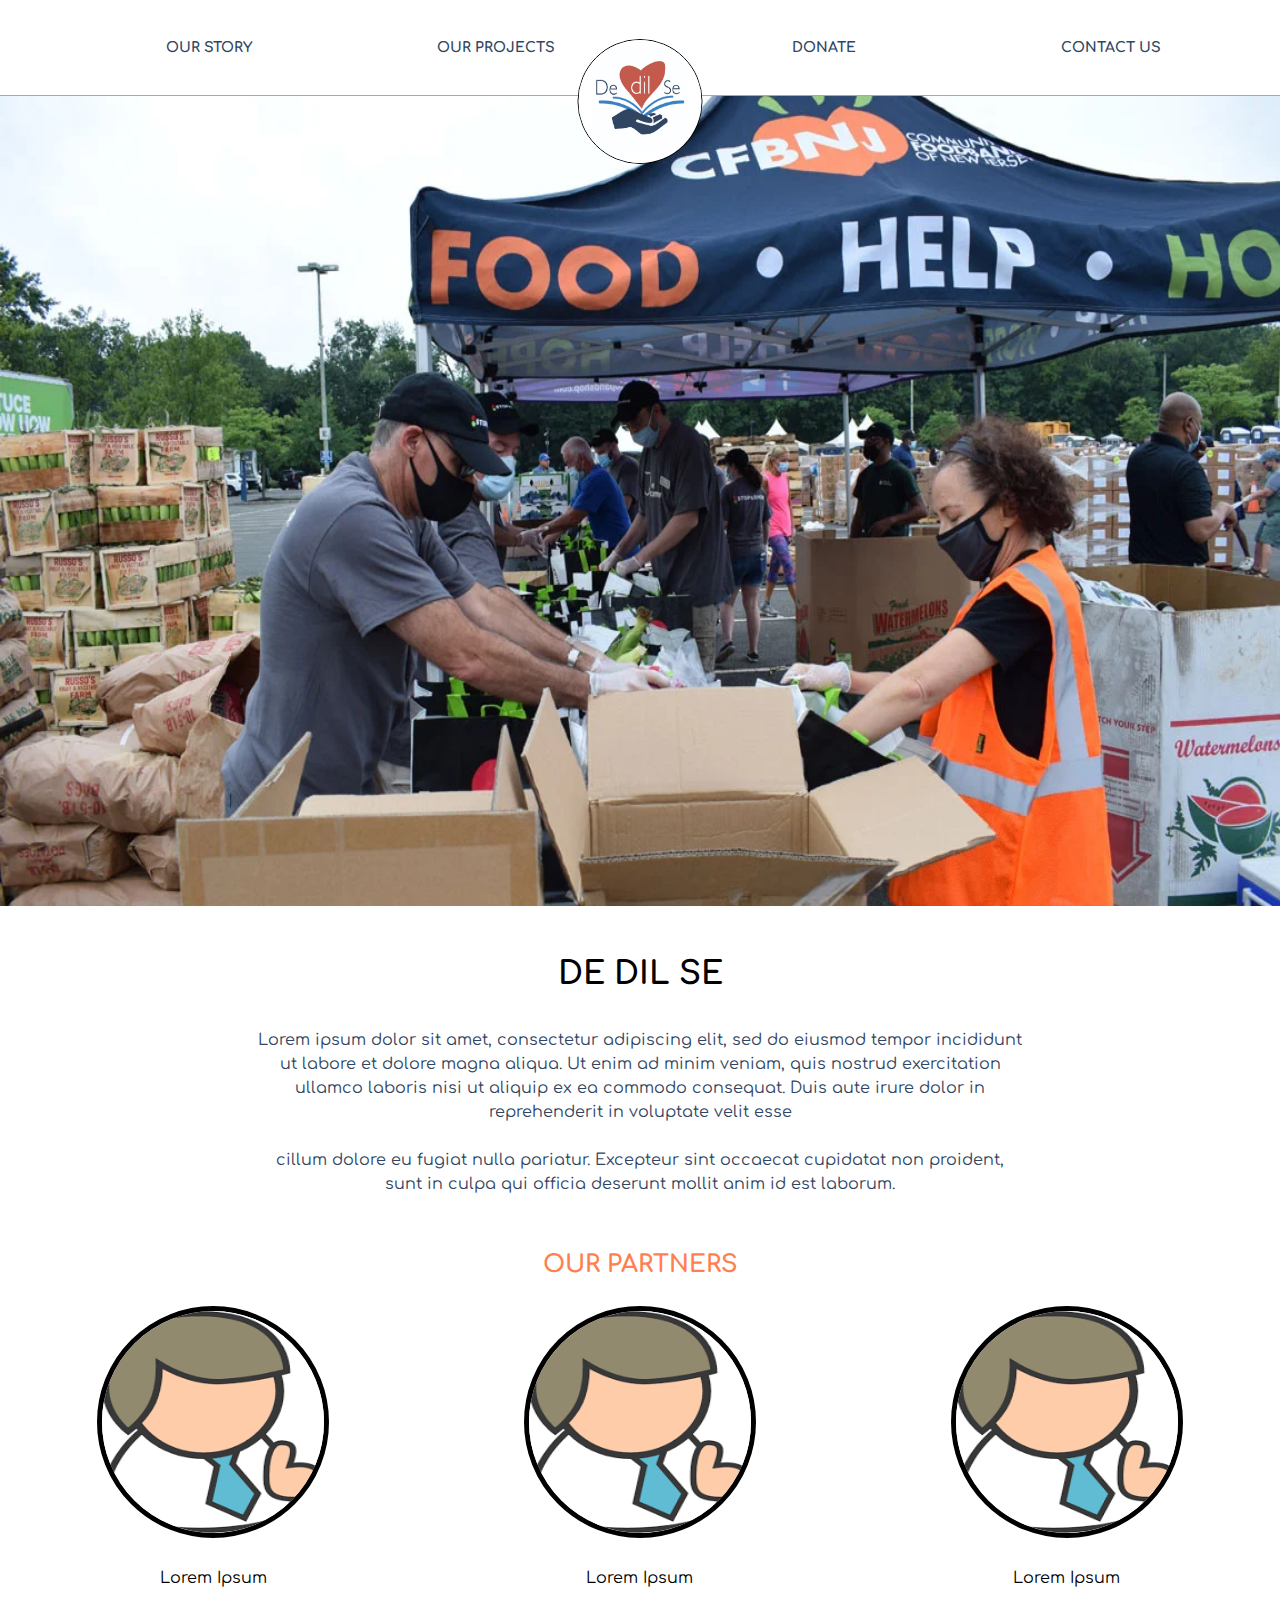
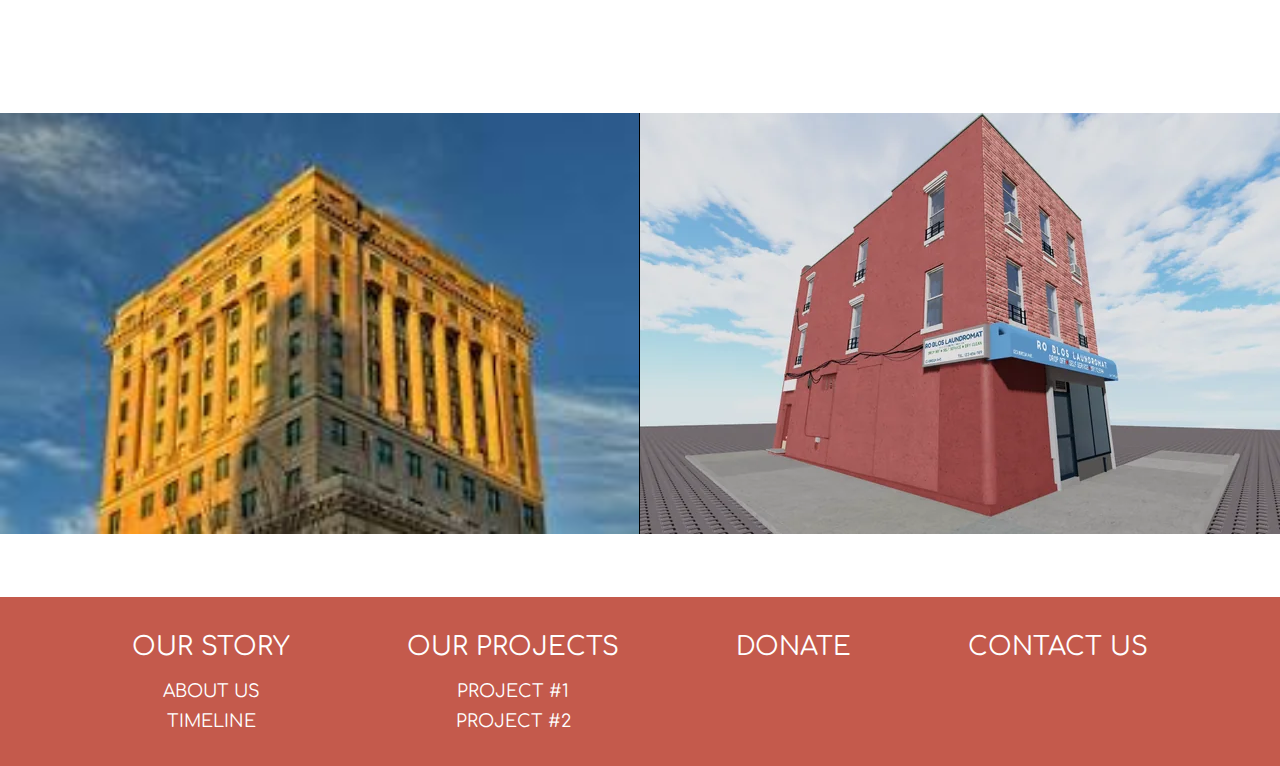
<file: index.html>
<!DOCTYPE html>
<html lang="en">

<head>
    <meta charset="UTF-8">
    <meta name="viewport" content="width=device-width, initial-scale=1.0">
    <link rel="preconnect" href="https://fonts.googleapis.com">
    <link rel="preconnect" href="https://fonts.gstatic.com" crossorigin>
    <link href="https://fonts.googleapis.com/css2?family=Comfortaa&display=swap" rel="stylesheet">
    
    <link rel="stylesheet" href="./styles/index.css">
    <link rel="stylesheet" href="./styles/nav.css">
    
    <title>De Dil Se</title>
</head>

<body>
    <nav>
        <ul class="topLeft">
            <li><a href="ourStory.html" class="ourStory">OUR STORY</a></li>
            <div class="dropdown">
                <a href="ourStory.html">ABOUT US</a>
                <a href="timeline.html">TIMELINE</a>
            </div>
            <li><a href="ourProjects.html">OUR PROJECTS</a></li>
        </ul>
        <img class="logo" src="img/dedilseLogo.png" alt="De Dil Se Logo">
        <ul class="topRight">
            <li><a href="donate.html">DONATE</a></li>
            <li><a href="contactUs.html">CONTACT US</a></li>
        </ul>
    </nav>

    <img src="./img/Community-Foodbank-of-New-Jersey-distribution.webp" id="navImg"
        alt="Community Food Bank Distribution" class="headerImg">

    <div id="dedilse">
        <h1 class="centeredText">DE DIL SE</h1>
        <!-- Add breaks given text -->
        <p class="dedilseInnerText">
            Lorem ipsum dolor sit amet, consectetur adipiscing elit, sed do eiusmod tempor incididunt ut labore et dolore magna
        aliqua. Ut enim ad minim veniam, quis nostrud exercitation ullamco laboris nisi ut aliquip ex ea commodo consequat. Duis
        aute irure dolor in reprehenderit in voluptate velit esse <br/><br/>cillum dolore eu fugiat nulla pariatur. Excepteur sint
        occaecat cupidatat non proident, sunt in culpa qui officia deserunt mollit anim id est laborum.
        </p>
    </div>
    <h2 class="centeredText" id="ourpartnerstext">OUR PARTNERS</h2>
    <div id="ourpartners">
        <div id="partner1">
            <img src="./img/partner.png" alt="partner1">
            <p id="partner1tag" class="partnertag">Lorem Ipsum</p>
        </div>
        <div id="partner2">
            <img src="./img/partner.png" alt="partner2">
            <p id="partner2tag" class="partnertag">Lorem Ipsum</p>
        </div>
        <div id="partner3">
            <img src="./img/partner.png" alt="partner1">
            <p id="partner3tag" class="partnertag">Lorem Ipsum</p>
        </div>
    </div>

    <div id="imgBar">
        <img src="./img/r1.jpeg" alt="Some image1" class="randomImg">
        <img src="./img/r2.webp" alt="Some image2" class="randomImg">
    </div>

    <footer>
        <ul class="bottom-links">
            <li>
                <a href="ourStory.html">OUR STORY</a>
                <a href="ourStory.html" class="bottom-footer bottom-footer-1">ABOUT US</a>
                <a href="timeline.html" class="bottom-footer">TIMELINE</a>
            </li>
            <li>
                <a href="ourProjects.html">OUR PROJECTS</a>
                <a href="ourProjects.html#p1" class="bottom-footer bottom-footer-1">PROJECT #1</a>
                <a href="ourProjects.html#p2" class="bottom-footer">PROJECT #2</a>
            </li>
            <li><a href="donate.html">DONATE</a></li>
            <li><a href="contactUs.html">CONTACT US</a></li>
        </ul>
    </footer>

    <script src="./scripts/nav.js"></script>
</body>

</html>
</file>
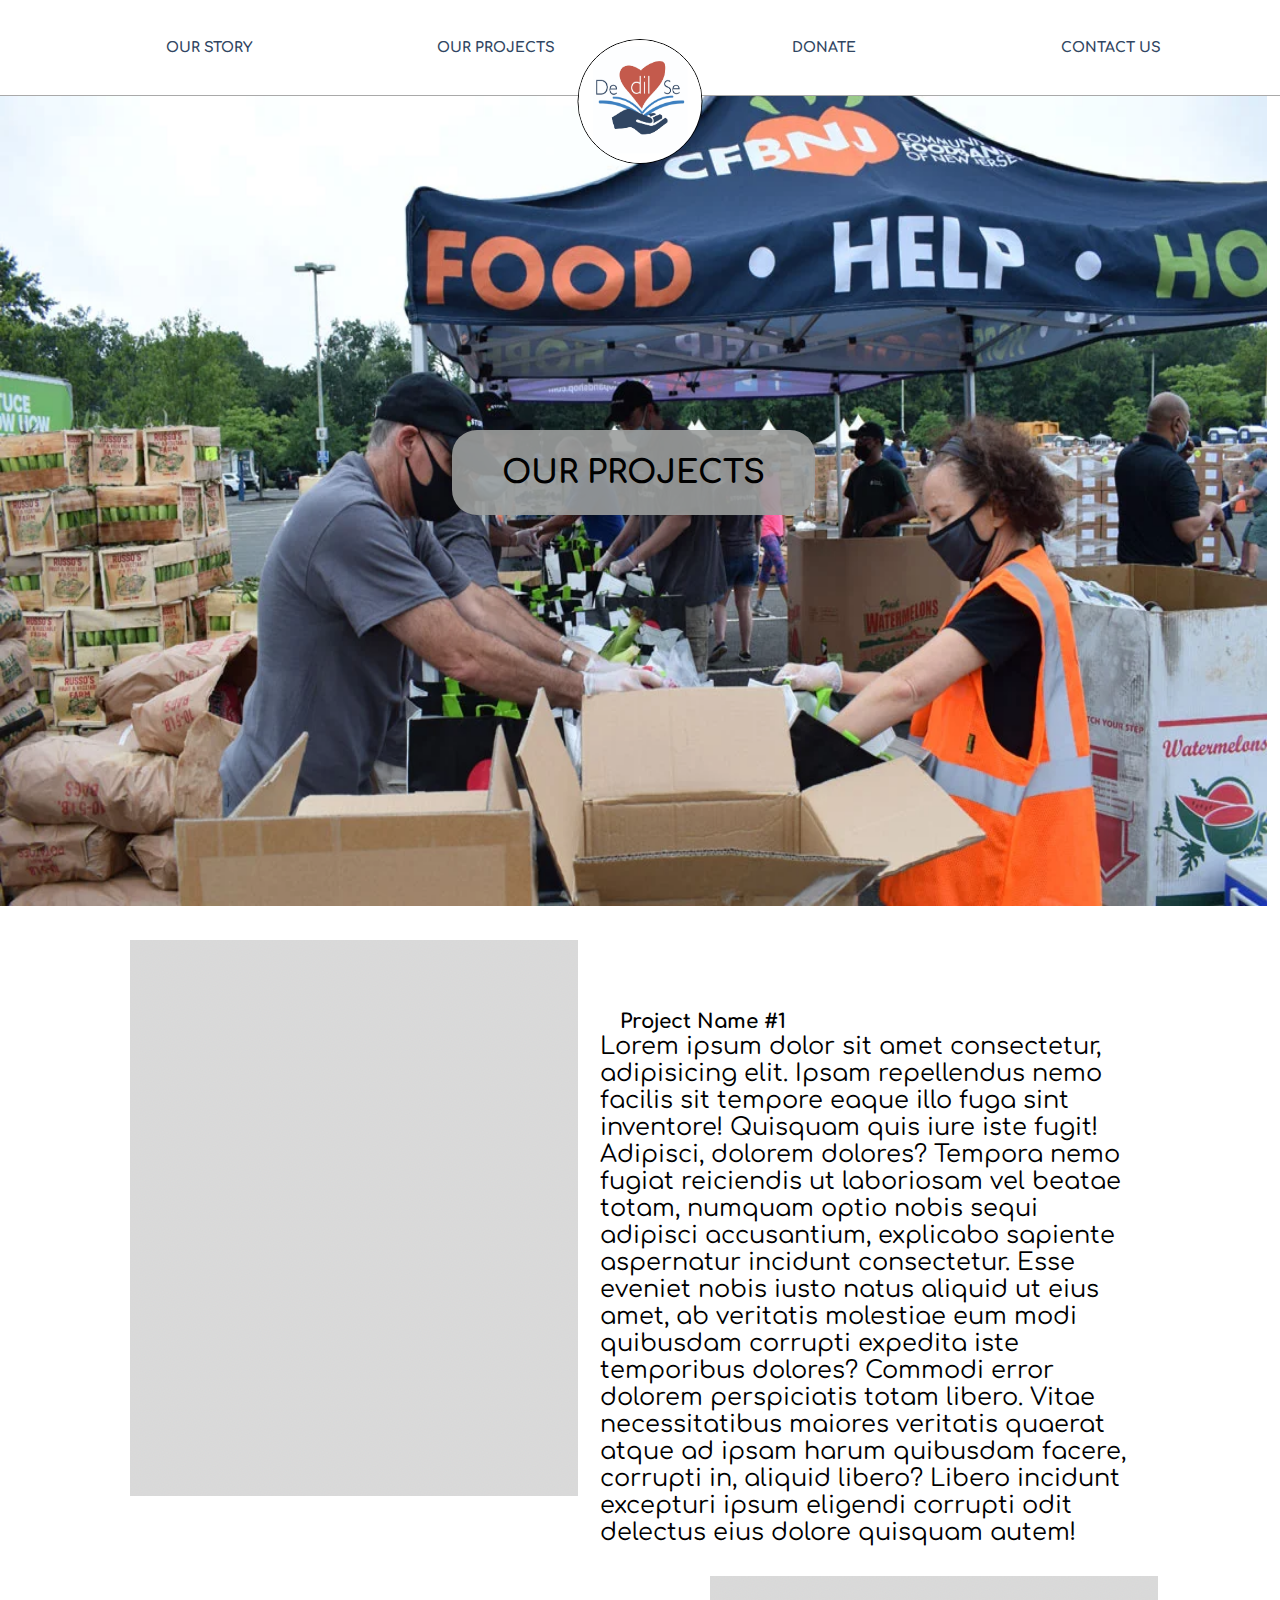
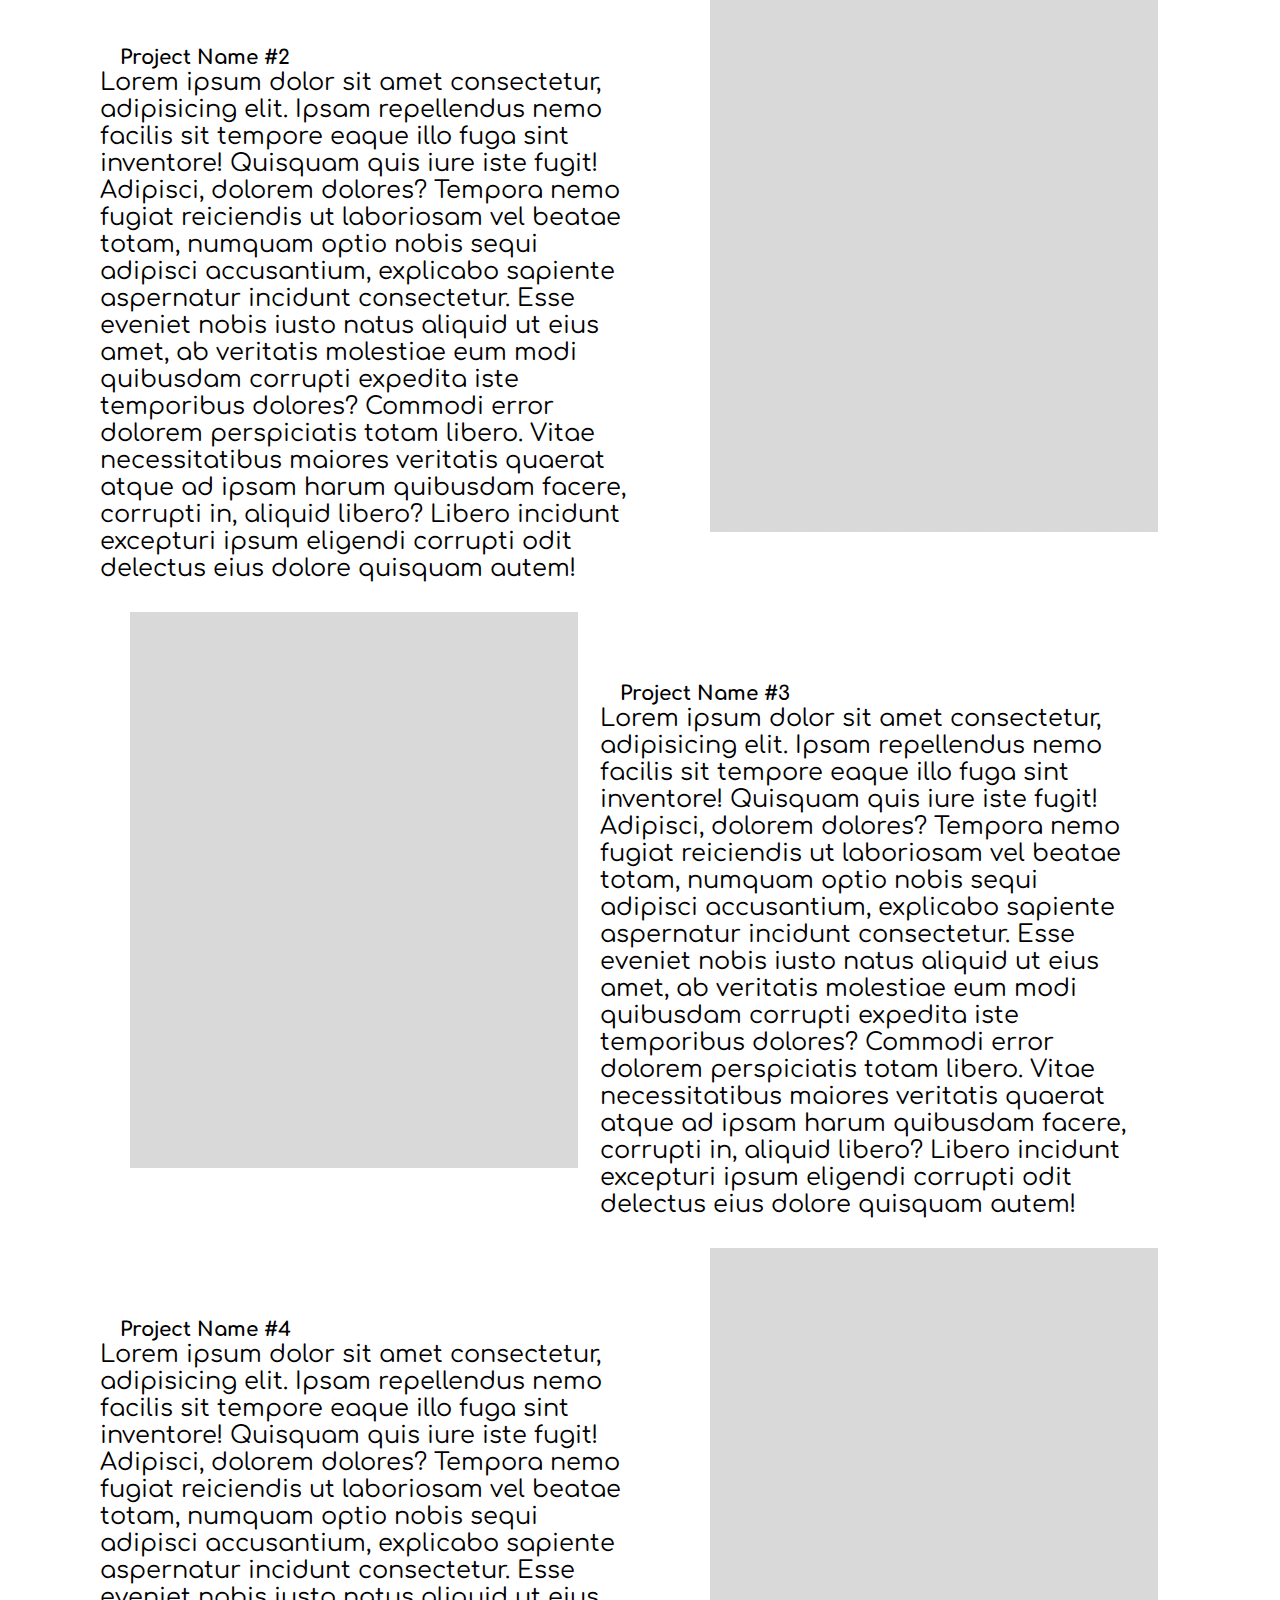
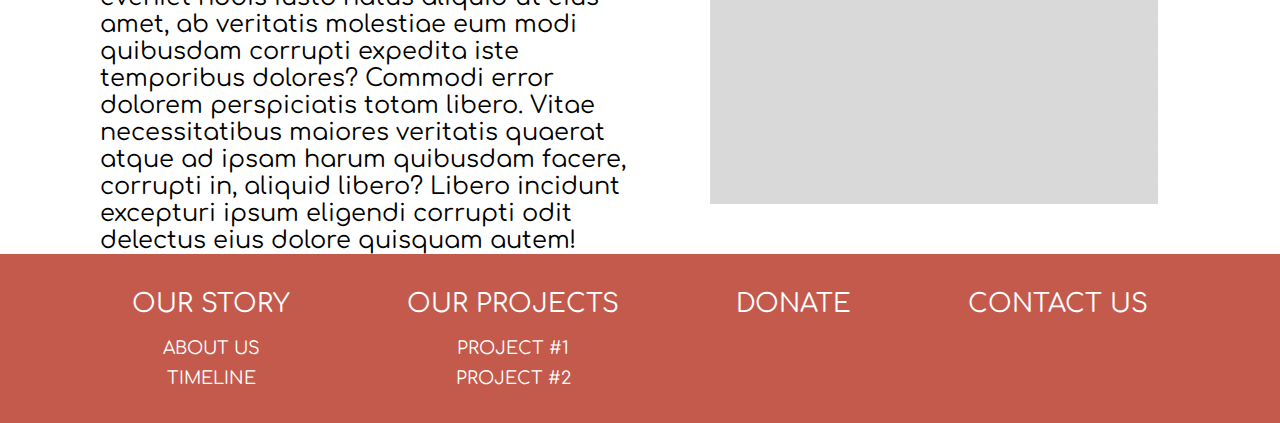
<file: ourProjects.html>
<!DOCTYPE html>
<html lang="en">
<head>
    <meta charset="UTF-8">
    <meta name="viewport" content="width=device-width, initial-scale=1.0">
    <title>Our Projects</title>

    <link rel="preconnect" href="https://fonts.googleapis.com">
    <link rel="preconnect" href="https://fonts.gstatic.com" crossorigin>

    <link href="https://fonts.googleapis.com/css2?family=Comfortaa&display=swap" rel="stylesheet">
    <link rel="stylesheet" href="./styles/ourProjects.css">
    <link rel="stylesheet" href="./styles/ourStory.css">
    <link rel="stylesheet" href="./styles/nav.css">
</head>
<body>
    <nav>
        <ul class="topLeft">
            <li><a href="ourStory.html" class="ourStory">OUR STORY</a></li>
            <div class="dropdown">
                <a href="ourStory.html">ABOUT US</a>
                <a href="timeline.html">TIMELINE</a>
            </div>
            <li><a href="ourProjects.html">OUR PROJECTS</a></li>
        </ul>
        <img class="logo" src="img/dedilseLogo.png" alt="De Dil Se Logo">
        <ul class="topRight">
            <li><a href="donate.html">DONATE</a></li>
            <li><a href="contactUs.html">CONTACT US</a></li>
        </ul>
    </nav>

    <img src="./img/Community-Foodbank-of-New-Jersey-distribution.webp" id="navImg"
        alt="Community Food Bank Distribution" class="headerImg">
    
    <div class="imgText">
        <h1>OUR PROJECTS</h1>
    </div>
    

    <div class="row" id="p1">
        <div class="">
            <div class="img imgLeft">
                <img class="responsive-img" src="img/sample.png"> 
            </div>
        </div>
        <div class="">
            <div class="project-desc">
                <h5>Project Name #1</h5>
                <p>Lorem ipsum dolor sit amet consectetur, adipisicing elit. Ipsam repellendus nemo facilis sit tempore eaque illo fuga sint inventore! Quisquam quis iure iste fugit! Adipisci, dolorem dolores? Tempora nemo fugiat reiciendis ut laboriosam vel beatae totam, numquam optio nobis sequi adipisci accusantium, explicabo sapiente aspernatur incidunt consectetur. Esse eveniet nobis iusto natus aliquid ut eius amet, ab veritatis molestiae eum modi quibusdam corrupti expedita iste temporibus dolores? Commodi error dolorem perspiciatis totam libero. Vitae necessitatibus maiores veritatis quaerat atque ad ipsam harum quibusdam facere, corrupti in, aliquid libero? Libero incidunt excepturi ipsum eligendi corrupti odit delectus eius dolore quisquam autem!</p>  
            </div>
        </div>  
    </div>
    <div class="row" id="p2">
        
        <div class="">
            <div class="project-desc">
                <h5>Project Name #2</h5>
                <p>Lorem ipsum dolor sit amet consectetur, adipisicing elit. Ipsam repellendus nemo facilis sit tempore eaque illo fuga sint inventore! Quisquam quis iure iste fugit! Adipisci, dolorem dolores? Tempora nemo fugiat reiciendis ut laboriosam vel beatae totam, numquam optio nobis sequi adipisci accusantium, explicabo sapiente aspernatur incidunt consectetur. Esse eveniet nobis iusto natus aliquid ut eius amet, ab veritatis molestiae eum modi quibusdam corrupti expedita iste temporibus dolores? Commodi error dolorem perspiciatis totam libero. Vitae necessitatibus maiores veritatis quaerat atque ad ipsam harum quibusdam facere, corrupti in, aliquid libero? Libero incidunt excepturi ipsum eligendi corrupti odit delectus eius dolore quisquam autem!</p>  
            </div>
        </div>
        <div class="">
            <div class="img">
                <img class="responsive-img" src="img/sample.png"> 
            </div>
        </div> 
    </div>
    <div class="row" id="p3">
        <div class="">
            <div class="img imgLeft">
                <img class="responsive-img" src="img/sample.png"> 
            </div>
        </div>
        <div class="">
            <div class="project-desc">
                <h5>Project Name #3</h5>
                <p>Lorem ipsum dolor sit amet consectetur, adipisicing elit. Ipsam repellendus nemo facilis sit tempore eaque illo fuga sint inventore! Quisquam quis iure iste fugit! Adipisci, dolorem dolores? Tempora nemo fugiat reiciendis ut laboriosam vel beatae totam, numquam optio nobis sequi adipisci accusantium, explicabo sapiente aspernatur incidunt consectetur. Esse eveniet nobis iusto natus aliquid ut eius amet, ab veritatis molestiae eum modi quibusdam corrupti expedita iste temporibus dolores? Commodi error dolorem perspiciatis totam libero. Vitae necessitatibus maiores veritatis quaerat atque ad ipsam harum quibusdam facere, corrupti in, aliquid libero? Libero incidunt excepturi ipsum eligendi corrupti odit delectus eius dolore quisquam autem!</p>  
            </div>
        </div>  
    </div>
    <div class="row" id="p4">
        <div class="">
            <div class="project-desc">
                <h5>Project Name #4</h5>
                <p>Lorem ipsum dolor sit amet consectetur, adipisicing elit. Ipsam repellendus nemo facilis sit tempore eaque illo fuga sint inventore! Quisquam quis iure iste fugit! Adipisci, dolorem dolores? Tempora nemo fugiat reiciendis ut laboriosam vel beatae totam, numquam optio nobis sequi adipisci accusantium, explicabo sapiente aspernatur incidunt consectetur. Esse eveniet nobis iusto natus aliquid ut eius amet, ab veritatis molestiae eum modi quibusdam corrupti expedita iste temporibus dolores? Commodi error dolorem perspiciatis totam libero. Vitae necessitatibus maiores veritatis quaerat atque ad ipsam harum quibusdam facere, corrupti in, aliquid libero? Libero incidunt excepturi ipsum eligendi corrupti odit delectus eius dolore quisquam autem!</p>  
            </div>
        </div>  
        <div class="">
            <div class="img">
                <img class="responsive-img" src="img/sample.png"> 
            </div>
        </div>
        
    </div>
    

    <footer>
        <ul class="bottom-links">
            <li>
                <a href="ourStory.html">OUR STORY</a>
                <a href="ourStory.html" class="bottom-footer bottom-footer-1">ABOUT US</a>
                <a href="timeline.html" class="bottom-footer">TIMELINE</a>
            </li>
            <li>
                <a href="ourProjects.html">OUR PROJECTS</a>
                <a href="ourProjects.html#p1" class="bottom-footer bottom-footer-1">PROJECT #1</a>
                <a href="ourProjects.html#p2" class="bottom-footer">PROJECT #2</a>
            </li>
            <li><a href="donate.html">DONATE</a></li>
            <li><a href="contactUs.html">CONTACT US</a></li>
        </ul>
    </footer>

    <script src="./scripts/nav.js"></script>
</body>
</html>
</file>
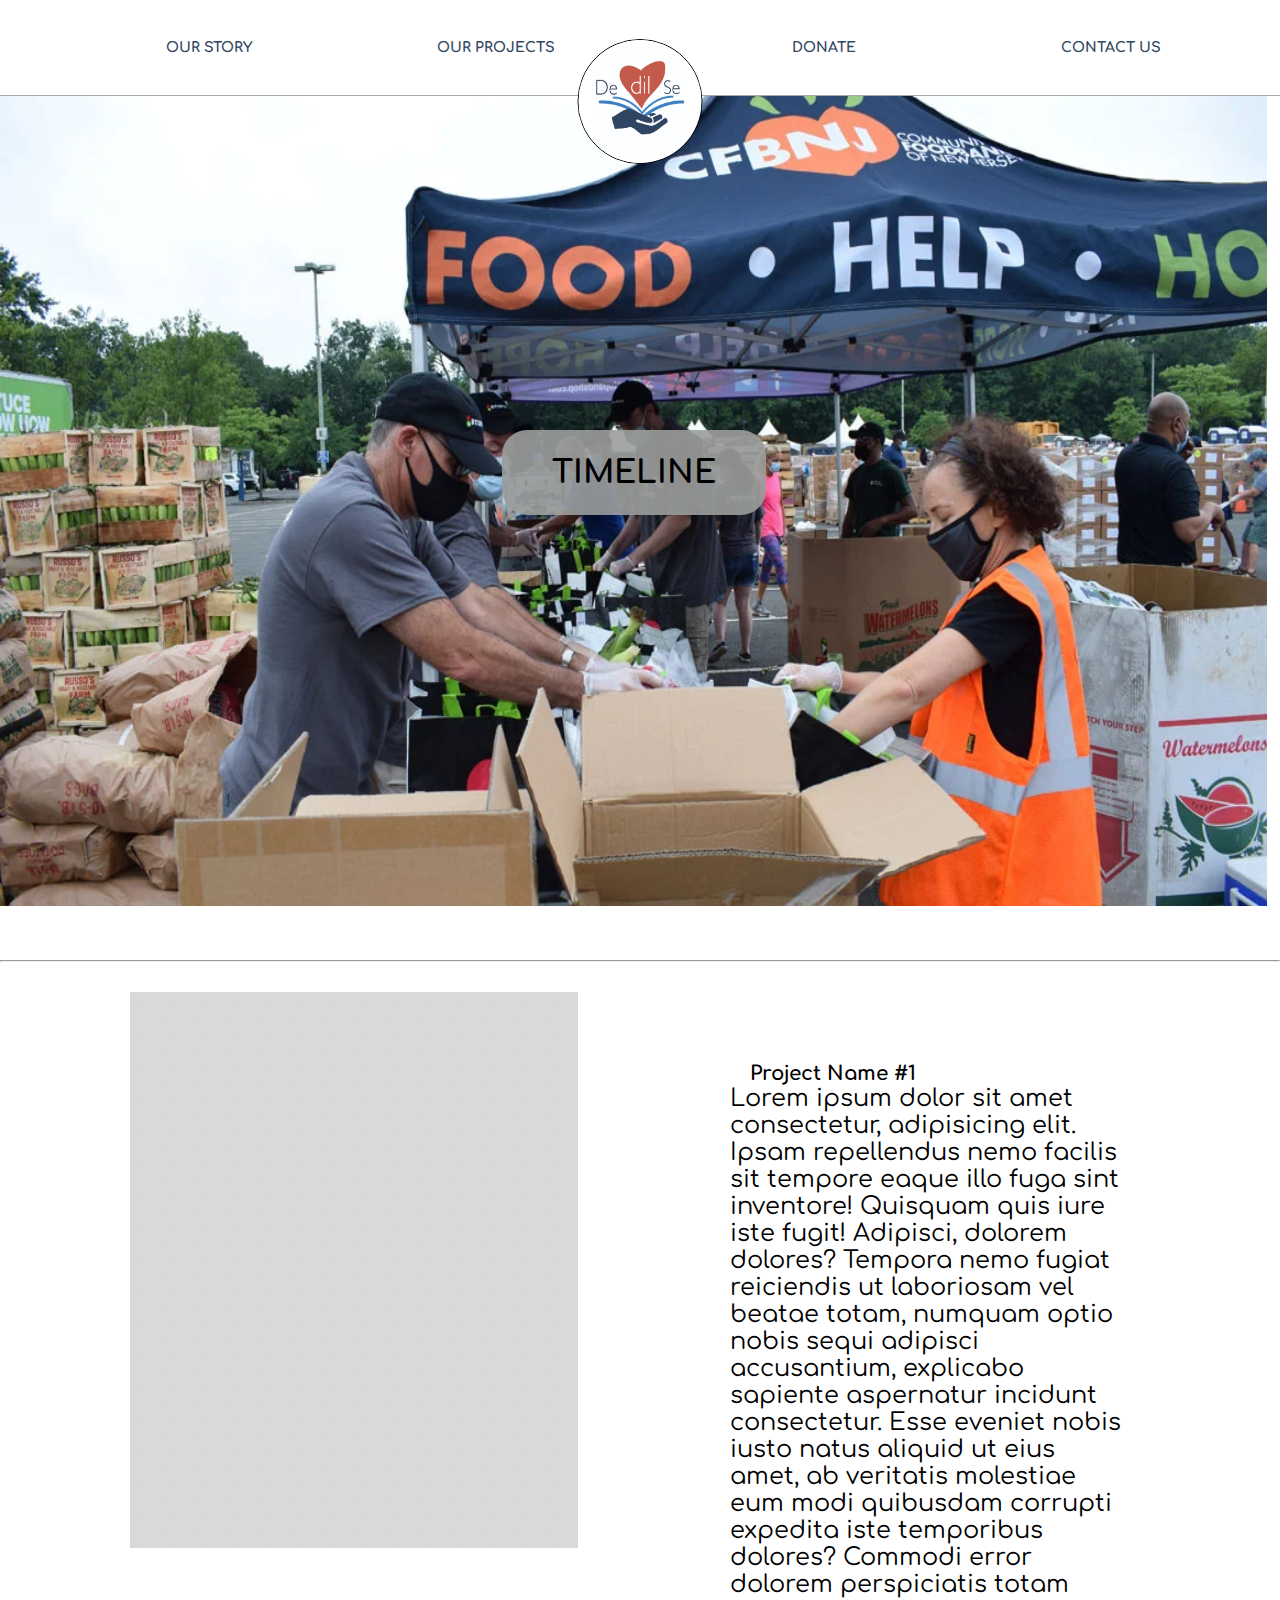
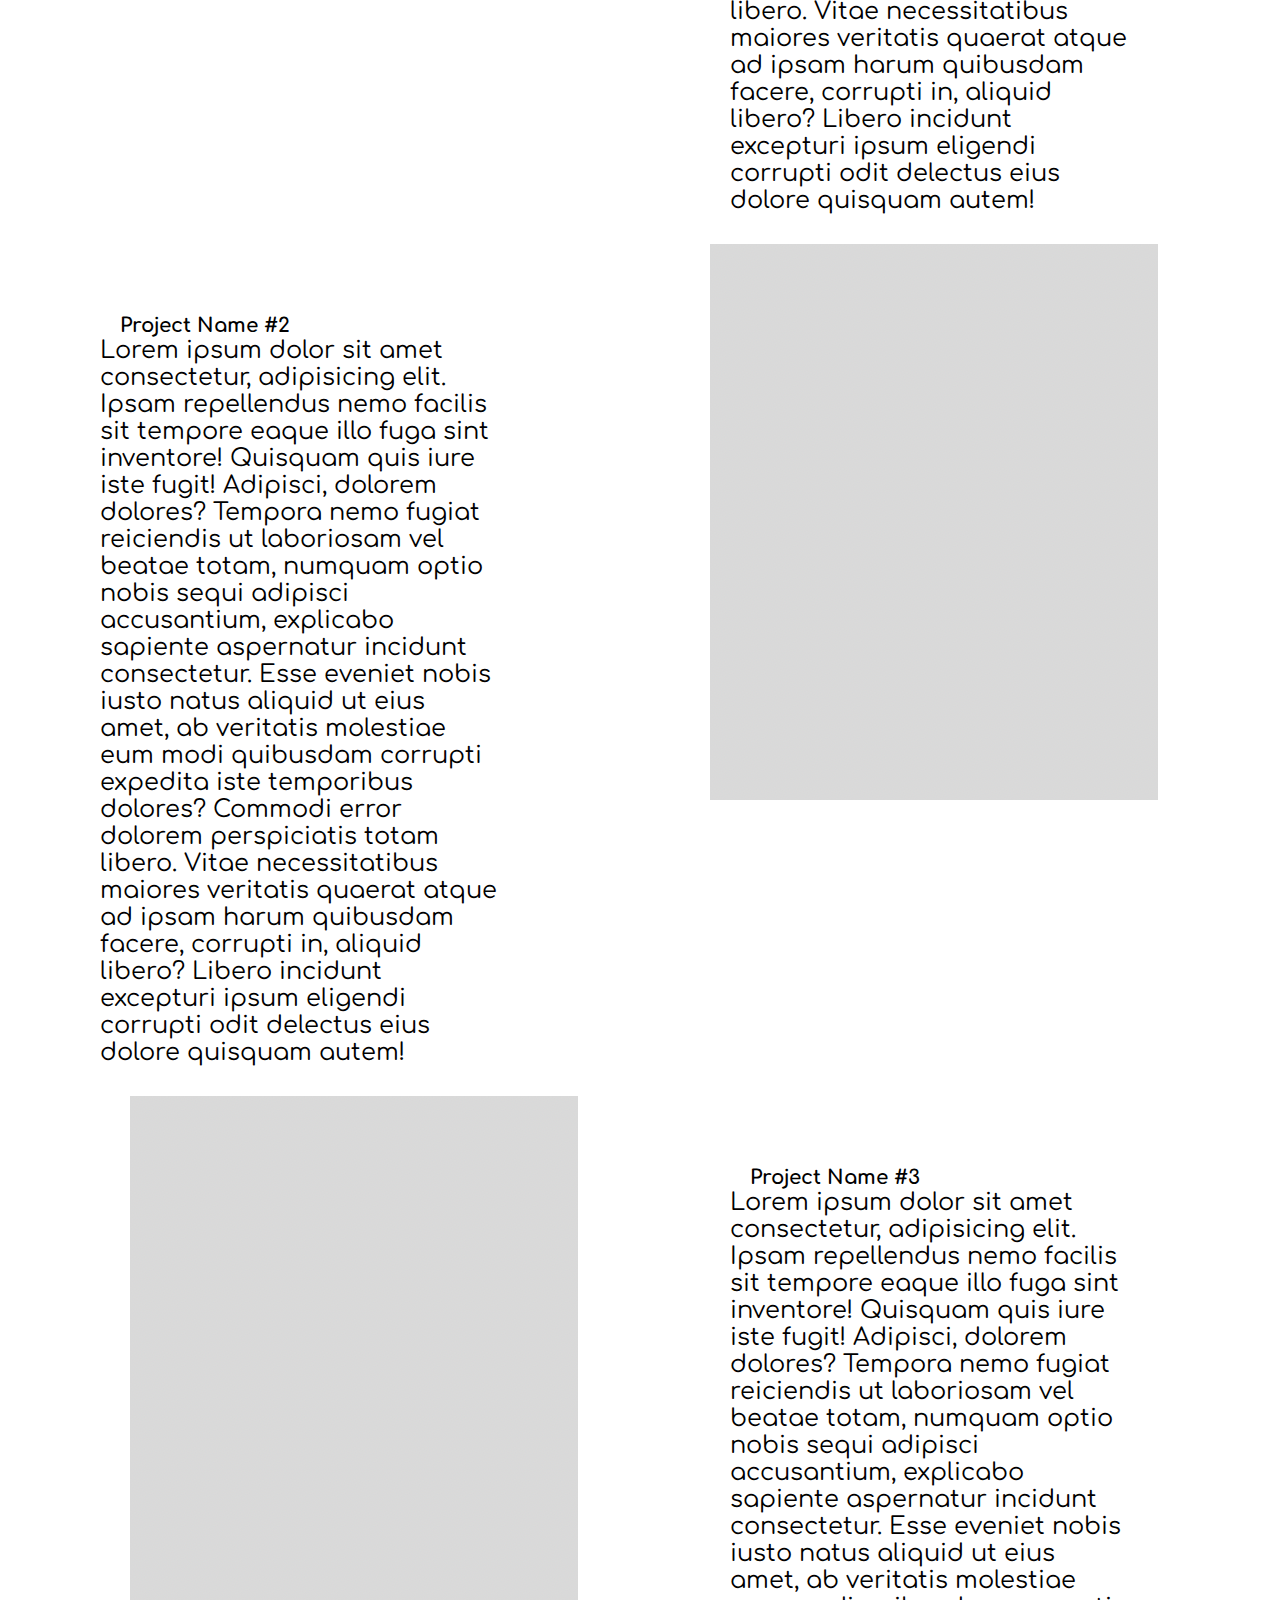
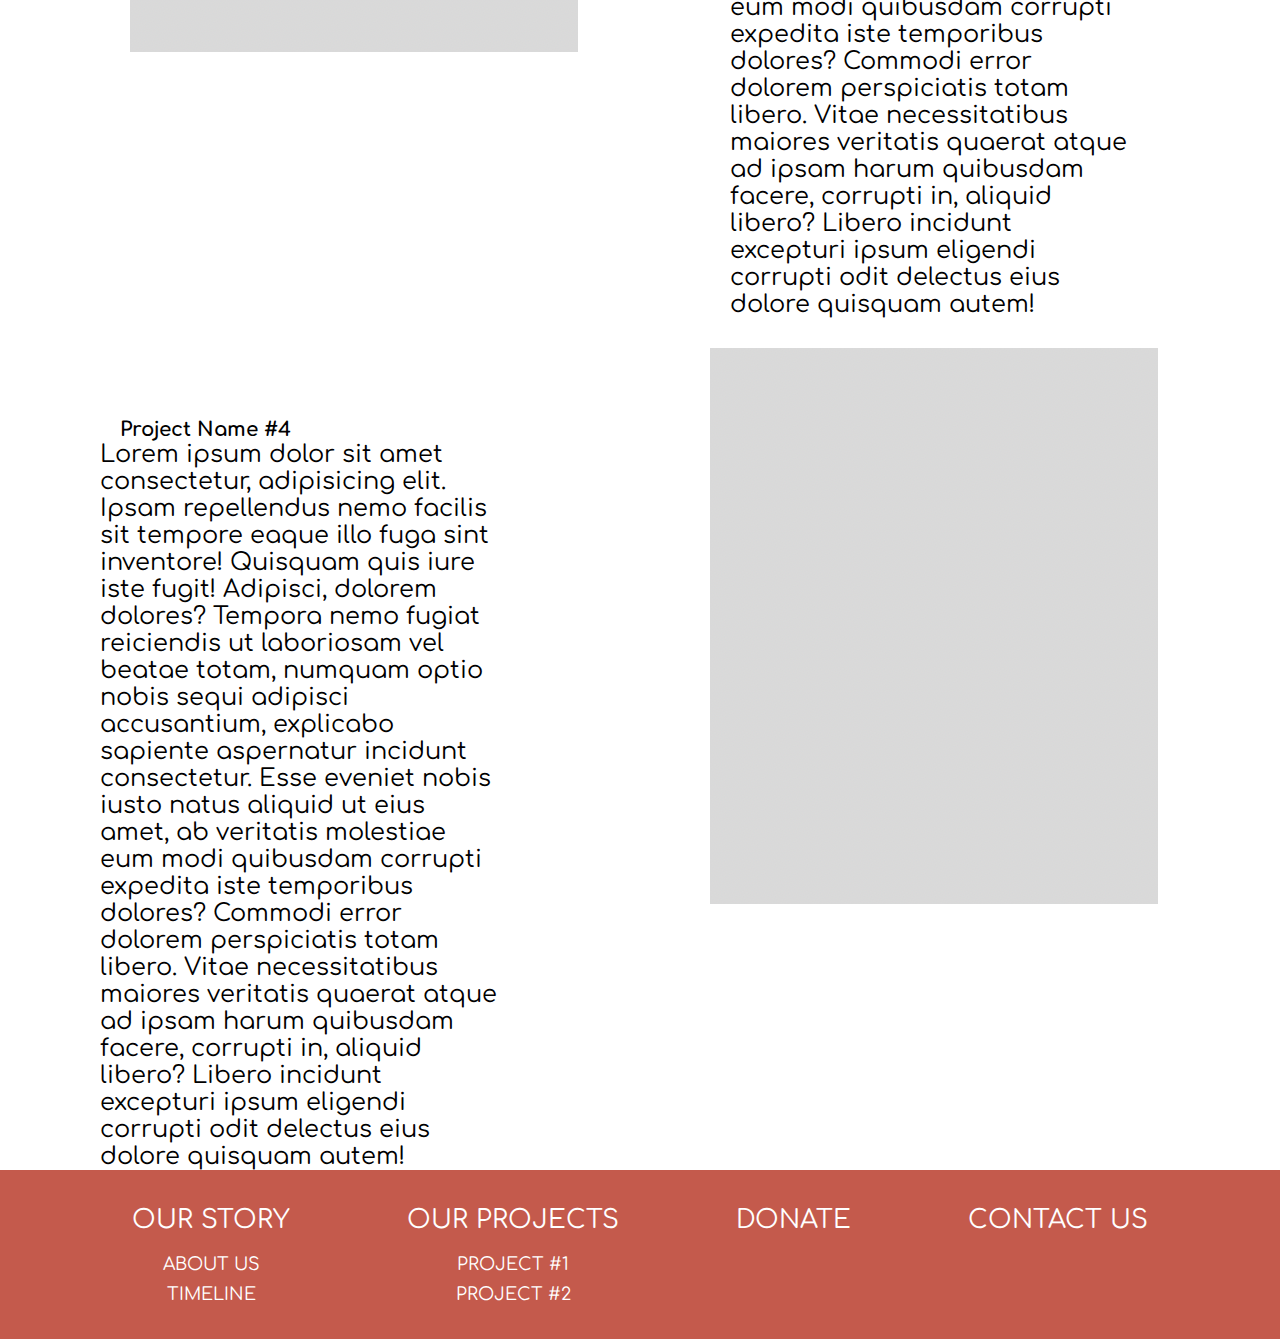
<file: timeline.html>
<!DOCTYPE html>
<html lang="en">
<head>
    <meta charset="UTF-8">
    <meta name="viewport" content="width=device-width, initial-scale=1.0">
    <title>Our Projects</title>


    <link rel="preconnect" href="https://fonts.googleapis.com">
    <link rel="preconnect" href="https://fonts.gstatic.com" crossorigin>

    <link href="https://fonts.googleapis.com/css2?family=Comfortaa&display=swap" rel="stylesheet">

    <link rel="stylesheet" href="./styles/ourProjects.css">
    <link rel="stylesheet" href="./styles/nav.css">
    <link rel="stylesheet" href="./styles/timeline.css">
</head>
<body>
    <nav>
        <ul class="topLeft">
            <li><a href="ourStory.html" class="ourStory">OUR STORY</a></li>
            <div class="dropdown">
                <a href="ourStory.html">ABOUT US</a>
                <a href="timeline.html">TIMELINE</a>
            </div>
            <li><a href="ourProjects.html">OUR PROJECTS</a></li>
        </ul>
        <img class="logo" src="img/dedilseLogo.png" alt="De Dil Se Logo">
        <ul class="topRight">
            <li><a href="donate.html">DONATE</a></li>
            <li><a href="contactUs.html">CONTACT US</a></li>
        </ul>
    </nav>

    <img src="./img/Community-Foodbank-of-New-Jersey-distribution.webp" id="navImg"
        alt="Community Food Bank Distribution" class="headerImg">
    
    <div class="imgText">
        <h1>TIMELINE</h1>
    </div>
    <hr>

    <div class="row">
        <div class="">
            <div class="img imgLeft">
                <img class="responsive-img" src="img/sample.png"> 
            </div>
        </div>
        <div class="">
            <div class="project-desc">
                <h5>Project Name #1</h5>
                <p>Lorem ipsum dolor sit amet consectetur, adipisicing elit. Ipsam repellendus nemo facilis sit tempore eaque illo fuga sint inventore! Quisquam quis iure iste fugit! Adipisci, dolorem dolores? Tempora nemo fugiat reiciendis ut laboriosam vel beatae totam, numquam optio nobis sequi adipisci accusantium, explicabo sapiente aspernatur incidunt consectetur. Esse eveniet nobis iusto natus aliquid ut eius amet, ab veritatis molestiae eum modi quibusdam corrupti expedita iste temporibus dolores? Commodi error dolorem perspiciatis totam libero. Vitae necessitatibus maiores veritatis quaerat atque ad ipsam harum quibusdam facere, corrupti in, aliquid libero? Libero incidunt excepturi ipsum eligendi corrupti odit delectus eius dolore quisquam autem!</p>  
            </div>
        </div>  
    </div>
    <div class="row">
        
        <div class="">
            <div class="project-desc">
                <h5>Project Name #2</h5>
                <p>Lorem ipsum dolor sit amet consectetur, adipisicing elit. Ipsam repellendus nemo facilis sit tempore eaque illo fuga sint inventore! Quisquam quis iure iste fugit! Adipisci, dolorem dolores? Tempora nemo fugiat reiciendis ut laboriosam vel beatae totam, numquam optio nobis sequi adipisci accusantium, explicabo sapiente aspernatur incidunt consectetur. Esse eveniet nobis iusto natus aliquid ut eius amet, ab veritatis molestiae eum modi quibusdam corrupti expedita iste temporibus dolores? Commodi error dolorem perspiciatis totam libero. Vitae necessitatibus maiores veritatis quaerat atque ad ipsam harum quibusdam facere, corrupti in, aliquid libero? Libero incidunt excepturi ipsum eligendi corrupti odit delectus eius dolore quisquam autem!</p>  
            </div>
        </div>
        <div class="">
            <div class="img">
                <img class="responsive-img" src="img/sample.png"> 
            </div>
        </div> 
    </div>
    <div class="row">
        <div class="">
            <div class="img imgLeft">
                <img class="responsive-img" src="img/sample.png"> 
            </div>
        </div>
        <div class="">
            <div class="project-desc">
                <h5>Project Name #3</h5>
                <p>Lorem ipsum dolor sit amet consectetur, adipisicing elit. Ipsam repellendus nemo facilis sit tempore eaque illo fuga sint inventore! Quisquam quis iure iste fugit! Adipisci, dolorem dolores? Tempora nemo fugiat reiciendis ut laboriosam vel beatae totam, numquam optio nobis sequi adipisci accusantium, explicabo sapiente aspernatur incidunt consectetur. Esse eveniet nobis iusto natus aliquid ut eius amet, ab veritatis molestiae eum modi quibusdam corrupti expedita iste temporibus dolores? Commodi error dolorem perspiciatis totam libero. Vitae necessitatibus maiores veritatis quaerat atque ad ipsam harum quibusdam facere, corrupti in, aliquid libero? Libero incidunt excepturi ipsum eligendi corrupti odit delectus eius dolore quisquam autem!</p>  
            </div>
        </div>  
    </div>
    <div class="row">
        <div class="">
            <div class="project-desc">
                <h5>Project Name #4</h5>
                <p>Lorem ipsum dolor sit amet consectetur, adipisicing elit. Ipsam repellendus nemo facilis sit tempore eaque illo fuga sint inventore! Quisquam quis iure iste fugit! Adipisci, dolorem dolores? Tempora nemo fugiat reiciendis ut laboriosam vel beatae totam, numquam optio nobis sequi adipisci accusantium, explicabo sapiente aspernatur incidunt consectetur. Esse eveniet nobis iusto natus aliquid ut eius amet, ab veritatis molestiae eum modi quibusdam corrupti expedita iste temporibus dolores? Commodi error dolorem perspiciatis totam libero. Vitae necessitatibus maiores veritatis quaerat atque ad ipsam harum quibusdam facere, corrupti in, aliquid libero? Libero incidunt excepturi ipsum eligendi corrupti odit delectus eius dolore quisquam autem!</p>  
            </div>
        </div>  
        <div class="">
            <div class="img">
                <img class="responsive-img" src="img/sample.png"> 
            </div>
        </div>
        
    </div>
    

    <footer>
        <ul class="bottom-links">
            <li>
                <a href="ourStory.html">OUR STORY</a>
                <a href="ourStory.html" class="bottom-footer bottom-footer-1">ABOUT US</a>
                <a href="timeline.html" class="bottom-footer">TIMELINE</a>
            </li>
            <li>
                <a href="ourProjects.html">OUR PROJECTS</a>
                <a href="ourProjects.html#p1" class="bottom-footer bottom-footer-1">PROJECT #1</a>
                <a href="ourProjects.html#p2" class="bottom-footer">PROJECT #2</a>
            </li>
            <li><a href="donate.html">DONATE</a></li>
            <li><a href="contactUs.html">CONTACT US</a></li>
        </ul>
    </footer>

    <script src="./scripts/nav.js"></script>
    <!-- Materialize JavaScript -->
    <script src="https://cdnjs.cloudflare.com/ajax/libs/materialize/1.0.0/js/materialize.min.js"></script>

    <!-- Auto-initialize Materialize elements (Note - more specific initialization may be required for certain elements)-->
    <script> M.AutoInit();</script>
</body>
</html>
</file>
<file: styles/index.css>
/* Other Styles */
#navImg {
    width: 100%;
    height: 90vh;
}

hr {
    background-color: gray;
    margin-top: 2vh;
    margin-bottom: 2vh;
}

.randomImg {
    width: 100%;
    max-width: 500px;
    height: auto;
}

#ourpartners img {
    border: 5px solid black;
    width: 232px;
    height: 232px;
    border-radius: 50% !important;
}

#ourpartners {
    display: flex;
    justify-content: space-around;
    margin-top: 2vh;
    margin-bottom: 5vh;
    flex-wrap: wrap;
    text-align: center;
}

#ourpartnerstext {
    color: coral;
    margin-top: 5vh;
}

.partnertag {
    margin-top: 3vh;
    margin-bottom: 2vh;
}

.centeredText {
    text-align: center;
    padding: 10px 10px;
}

#imgBar {
    margin: 12vh 0 7vh;
    width: 100%;
    display: flex;
    justify-content: space-around;
}

#imgBar img {
    border-right: 1px solid black;
    max-width: 100%;
    height: auto;
}

#imgBar img:last-of-type {
    border-right: none;
}

#dedilse {
    text-align: center;
    margin: 4vh auto 0;
    width: 70vw;
}

.dedilseInnerText {
    margin: 3vh 5vw;
    line-height: 1.5rem;
    color: #304562;
}

/* Media Queries */
@media only screen and (max-width: 768px) {
    nav ul {
        width: 100%;
        flex-direction: column;
    }

    nav ul li {
        text-align: center;
        margin-bottom: 5px;
    }

    .logo {
        width: 50px;
        height: 50px;
    }

    #dedilse {
        padding: 0 10px;
    }

    .dedilseInnerText {
        margin: 3vh 0;
    }

    #imgBar {
        flex-direction: column;
    }

    #imgBar img {
        margin-bottom: 10px;
    }

    footer ul {
        justify-content: center;
    }

    footer li {
        margin: 5px 10px;
    }
}
</file>
<file: styles/nav.css>
/* Navigation Styles */
* {
    margin: 0;
    font-family: "Comfortaa";
    box-sizing: border-box;
}

nav {
    background-color: white;
    display: flex;
    justify-content: space-between;
    align-items: center;
    padding: 30px 25px;
    font-weight: bold;
    border-bottom: 1px solid rgb(169, 169, 169);
    box-sizing: border-box;
    z-index: 10;

}

nav ul {
    display: flex;
    justify-content: space-evenly;
    list-style: none;
    width: 60%;
}

nav ul li {
    flex: 1;
    text-align: center;
}

nav ul li a {
    color: #304562;
    font-size: 14px;
    text-decoration: none;
    padding: 10px 0;
    display: block;
}

.logo {
    border-radius: 50%;
    border: 2px solid black;
    width: 68px;
    height: 68px;
    position: absolute;
    right: 50%;
    transform: translateX(50%);
    top: 1%;
    border-radius: 50%;
    border: 1px solid black;
    width: 125px;
    height: 125px;
    margin-top:30px;
    z-index: 3;
}

footer {
    background-color: #C45A4C;
    padding: 20px;
    display: flex;
    align-items: center;
    justify-content: center;
    flex-wrap: wrap;
}

footer ul {
    list-style: none;
    display: flex;
    flex-wrap: wrap;
    justify-content: space-evenly;
    width: 100%;
    padding: 0;
    margin: 0;
}

footer li {
    margin: 5px;
}

footer li a {
    color: white;
    text-decoration: none;
}

.bottom-links li a {
    display: block;
    font-size: 1.6rem;
    text-align: center;
    margin: 10px 0
}

.bottom-links li a:hover {
    color: #d8d8d8
}

.bottom-footer {
    font-size: 1.1rem !important;
}

.bottom-footer-1 {
    margin-top: 20px !important;
}

.dropdown {
    display: none;
    padding-bottom: 10px;
    background-color: white;
    padding-top: 20px;
    border: 1px solid black;
    border-top: none;
    box-sizing: border-box;
}

.dropdown-active {
    display: block;
    position: absolute;
}

.dropdown a {
    display: block;
    color: black;
    text-align: center;
    text-decoration: none;
    margin-bottom: 10px;
    padding: 10px 30px;
}

.dropdown a:hover {
    background-color: #e6e6e6;
}

.headerImg {
    width: 99vw;
    height: 90vh;
}

.imgText {
    width: 99vw;
    height: 75vh;
    position: absolute;
    top: 0;
    display: flex;
    align-items: center;
    justify-content: center;
    margin-top: 15vh;
}

.imgText h1 {
    background-color: rgba(155, 157, 156, .9);
    padding: 25px 50px;
    border-radius: 25px;
}

@media only screen and (max-width: 768px) {
    nav ul {
        width: 100%;
        flex-direction: column;
    }

    nav ul li {
        text-align: center;
        margin-bottom: 5px;
    }

    .logo {
        width: 50px;
        height: 50px;
    }

    footer ul {
        justify-content: center;
    }

    footer li {
        margin: 5px 10px;
    }
}
</file>
<file: styles/ourProjects.css>
.row {
    display: grid;
    grid-template-columns: 5fr 7fr;
    padding: 0 100px;
}

.row:nth-child(odd) {
    grid-template-columns: 7fr 5fr;
}

nav ul li a {
    color: black;
    font-size: 13px;
    margin-left: 25px;
    margin-right: 25px;
}

.nav-wrapper {
    background-color: white;
}

hr {
    margin-top: 50px;
}

.img {
    width: 500px;
    padding: 30px;
    float: right;
}

.imgLeft {
    float: left !important;
}

.project-desc {
    padding-top: 100px;
    padding-right: 50px;
    font-size: 18px;
}

.project-desc h5 {
    padding-left: 20px;
}

.page-footer {
    background-color: #c85c4c;
    padding-bottom: 50px;
}

.page-footer a {
    margin: 36px;
    color: white;
}

.row2-col1 p {
    padding-bottom: 0px;
    padding-left: 35px;
    font-size: 12px;

}

.row2-col2 p {
    padding-bottom: 0px;
    padding-left: 60px;
    font-size: 12px;
}

.row3-col1 p {
    padding-bottom: 0px;
    padding-left: 35px;
    font-size: 12px;
}

.row3-col2 p {
    padding-bottom: 0px;
    padding-left: 60px;
    font-size: 12px;
}

.title {
    padding-top: 50px;
}
</file>
<file: styles/ourStory.css>
.founderText {
    font-size: 2.5rem;
    text-align: center;
}

hr {
    background-color: gray;
    margin-top: 2vh;
    margin-bottom: 2vh;
    width: 80%;
}

.project-desc {
    font-size: 1.5rem;
}

.founderText {
    margin-top: 50px !important;
}
</file>
<file: styles/timeline.css>
.project-desc {
    font-size: 1.5rem;
}

.founderText {
    margin-top: 50px !important;
}
</file>
